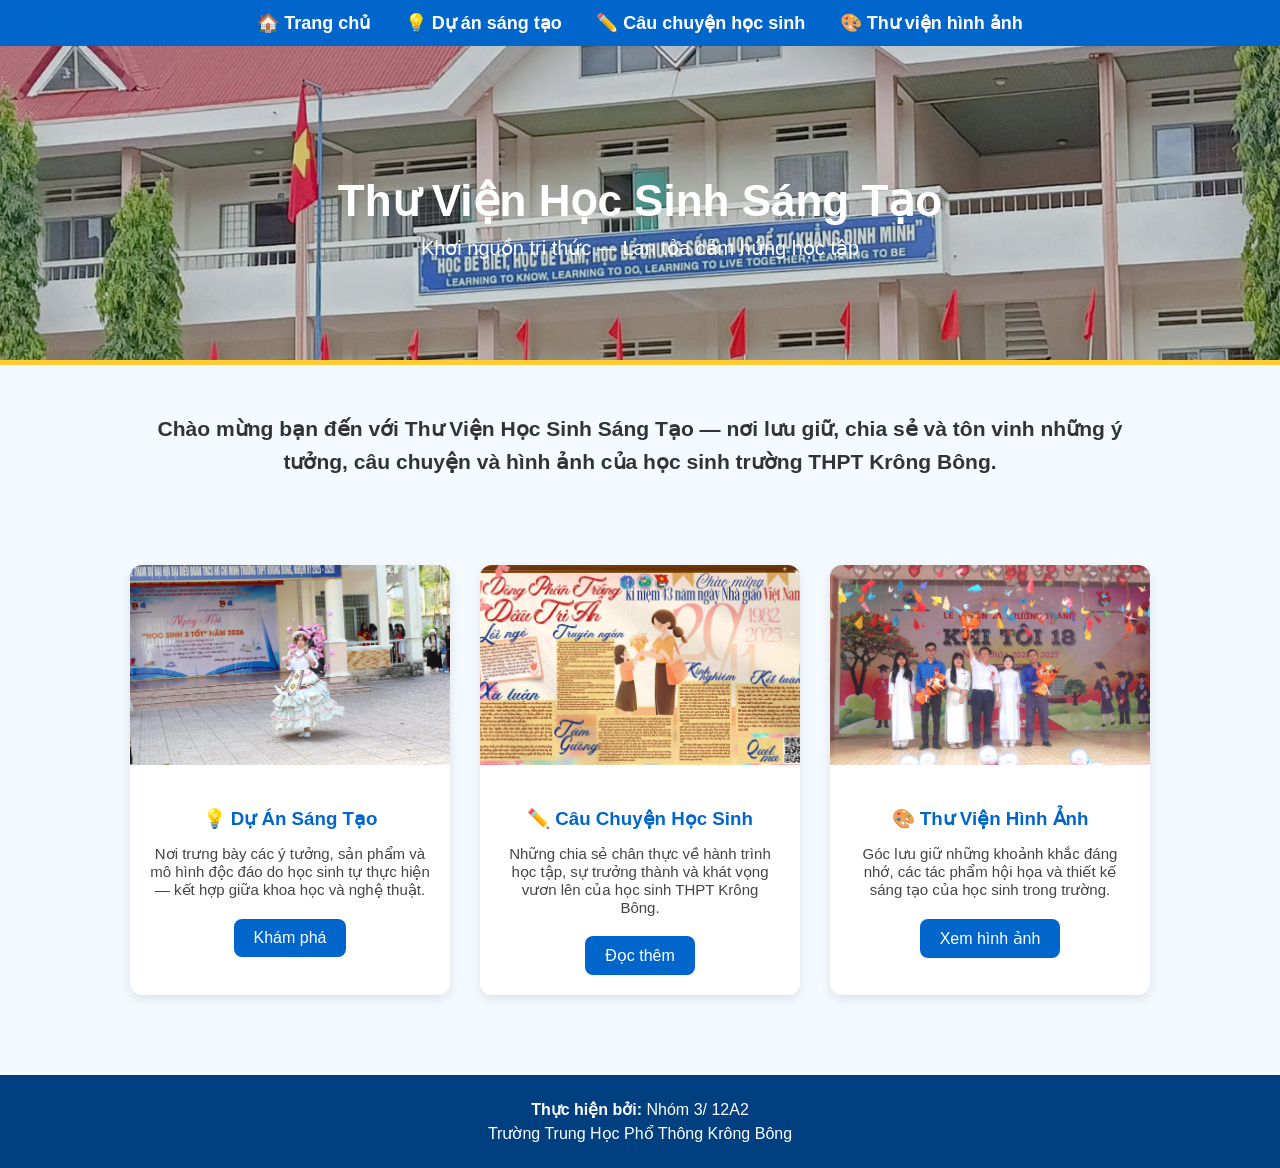
<file: index.html>
<!DOCTYPE html>
<html lang="vi">
<head>
  <meta charset="utf-8">
  <title>Thư Viện Học Sinh Sáng Tạo - THPT Krông Bông</title>
  <link rel="stylesheet" href="styles.css">
</head>

<body class="library">

<nav class="main-menu">
  <ul>
    <li><a href="index.html">🏠 Trang chủ</a></li>
    <li><a href="duan.html">💡 Dự án sáng tạo</a></li>
    <li><a href="ca-chuyen.html">✏️ Câu chuyện học sinh</a></li>
    <li><a href="thu-vien.html">🎨 Thư viện hình ảnh</a></li>
  </ul>
</nav>

<header>
  <div class="banner">
    <h1>Thư Viện Học Sinh Sáng Tạo</h1>
    <p>Khơi nguồn tri thức — Lan tỏa cảm hứng học tập</p>
  </div>
</header>

<section class="intro">
  <h3>Chào mừng bạn đến với Thư Viện Học Sinh Sáng Tạo — nơi lưu giữ, chia sẻ và tôn vinh những ý tưởng, câu chuyện và hình ảnh của học sinh trường THPT Krông Bông.</h3>
</section>

<section class="card-container">
  <div class="card">
    <img src="img/dast.jpg" alt="Dự án sáng tạo">
    <div class="card-content">
      <h3>💡 Dự Án Sáng Tạo</h3>
      <p>Nơi trưng bày các ý tưởng, sản phẩm và mô hình độc đáo do học sinh tự thực hiện — kết hợp giữa khoa học và nghệ thuật.</p>
      <a href="duan.html" class="btn">Khám phá</a>
    </div>
  </div>

  <div class="card">
    <img src="img/cchs.jpg" alt="Câu chuyện học sinh">
    <div class="card-content">
      <h3>✏️ Câu Chuyện Học Sinh</h3>
      <p>Những chia sẻ chân thực về hành trình học tập, sự trưởng thành và khát vọng vươn lên của học sinh THPT Krông Bông.</p>
      <a href="ca-chuyen.html" class="btn">Đọc thêm</a>
    </div>
  </div>

  <div class="card">
    <img src="img/tvha.jpg" alt="Thư viện hình ảnh">
    <div class="card-content">
      <h3>🎨 Thư Viện Hình Ảnh</h3>
      <p>Góc lưu giữ những khoảnh khắc đáng nhớ, các tác phẩm hội họa và thiết kế sáng tạo của học sinh trong trường.</p>
      <a href="thu-vien.html" class="btn">Xem hình ảnh</a>
    </div>
  </div>
</section>

<footer>
  <div class="footer-info">
    <p><strong>Thực hiện bởi:</strong> Nhóm 3/ 12A2</p>
    <p>Trường Trung Học Phổ Thông Krông Bông</p>
  </div>
</footer>

</body>
</html>
</file>
<file: styles.css>
body.library {
  margin: 0;
  font-family: "Segoe UI", sans-serif;
  background-color: #f4faff;
  color: #333;
}

.main-menu {
  background-color: #0066cc;
  text-align: center;
  padding: 12px 0;
}

.main-menu ul {
  list-style: none;
  margin: 0;
  padding: 0;
}

.main-menu li {
  display: inline-block;
  margin: 0 15px;
}

.main-menu a {
  color: white;
  text-decoration: none;
  font-weight: bold;
  font-size: 18px;
  transition: color 0.3s;
}

.main-menu a:hover {
  color: #ffcc33;
}

.banner {
  position: relative;
  background-image: url("img/doantruong.png");
  background-size: cover;
  background-position: center;
  background-repeat: no-repeat;
  color: white;
  text-align: center;
  padding: 100px 10%;
  border-bottom: 5px solid #ffcc33;
  overflow: hidden;
}

.banner::after {
  content: "";
  position: absolute;
  inset: 0;
  background: rgba(0, 0, 0, 0.15);
}

.banner h1, 
.banner p {
  position: relative;
  z-index: 1;
}

.banner h1 {
  font-size: 44px;
  margin-bottom: 10px;
}

.banner p {
  font-size: 20px;
  font-weight: 500;
}

.banner h1 {
  font-size: 44px;
  margin-bottom: 10px;
}

.banner p {
  font-size: 20px;
  margin: 0;
}


.slogan {
  text-align: center;
  font-style: italic;
  font-size: 18px;
  color: #00509e;
  margin-top: 25px;
}

.intro {
  text-align: center;
  font-size: 18px;
  padding: 25px 10%;
  color: #333;
  line-height: 1.6;
}


.card-container {
  display: flex;
  justify-content: center;
  flex-wrap: wrap;
  gap: 30px;
  padding: 40px 10%;
}


.card {
  background: white;
  border-radius: 12px;
  overflow: hidden;
  width: 320px;
  box-shadow: 0 4px 12px rgba(0,0,0,0.1);
  transition: transform 0.3s, box-shadow 0.3s;
}

.card:hover {
  transform: translateY(-8px);
  box-shadow: 0 8px 18px rgba(0,0,0,0.2);
}

.card img {
  width: 100%;
  height: 200px;
  object-fit: cover;
  transition: transform 0.4s;
}

.card:hover img {
  transform: scale(1.05);
}

.card-content {
  padding: 20px;
  text-align: center;
}

.card-content h3 {
  color: #0066cc;
  margin-bottom: 10px;
}

.card-content p {
  font-size: 15px;
  color: #444;
  margin-bottom: 20px;
}

.btn {
  display: inline-block;
  padding: 10px 20px;
  background-color: #0066cc;
  color: white;
  border-radius: 8px;
  text-decoration: none;
  transition: background-color 0.3s;
}

.btn:hover {
  background-color: #ff9900;
}
.gallery {
  display: flex;
  flex-wrap: wrap; 
  justify-content: center;
  gap: 15px; 
}

.gallery img {
  width: 250px; 
  height: 180px;
  object-fit: cover; 
  border-radius: 8px;
}

.library .content-section img {
  width: 25%;          
  height: auto;        
  border-radius: 10px; 
  object-fit: cover;   
}

footer {
  background-color: #004080;
  color: white;
  text-align: center;
  padding: 20px 0;
  margin-top: 40px;
}

.footer-info p {
  margin: 5px 0;
}
.content-section {
  display: flex;
  align-items: center;
  justify-content: center;
  gap: 25px;          
  padding: 40px 8%;   
}

.content-section img {
  width: 45%;
  border-radius: 10px;
}

.content-section .text {
  width: 45%;
}


.content-section.reverse {
  flex-direction: row-reverse;
}
</file>
